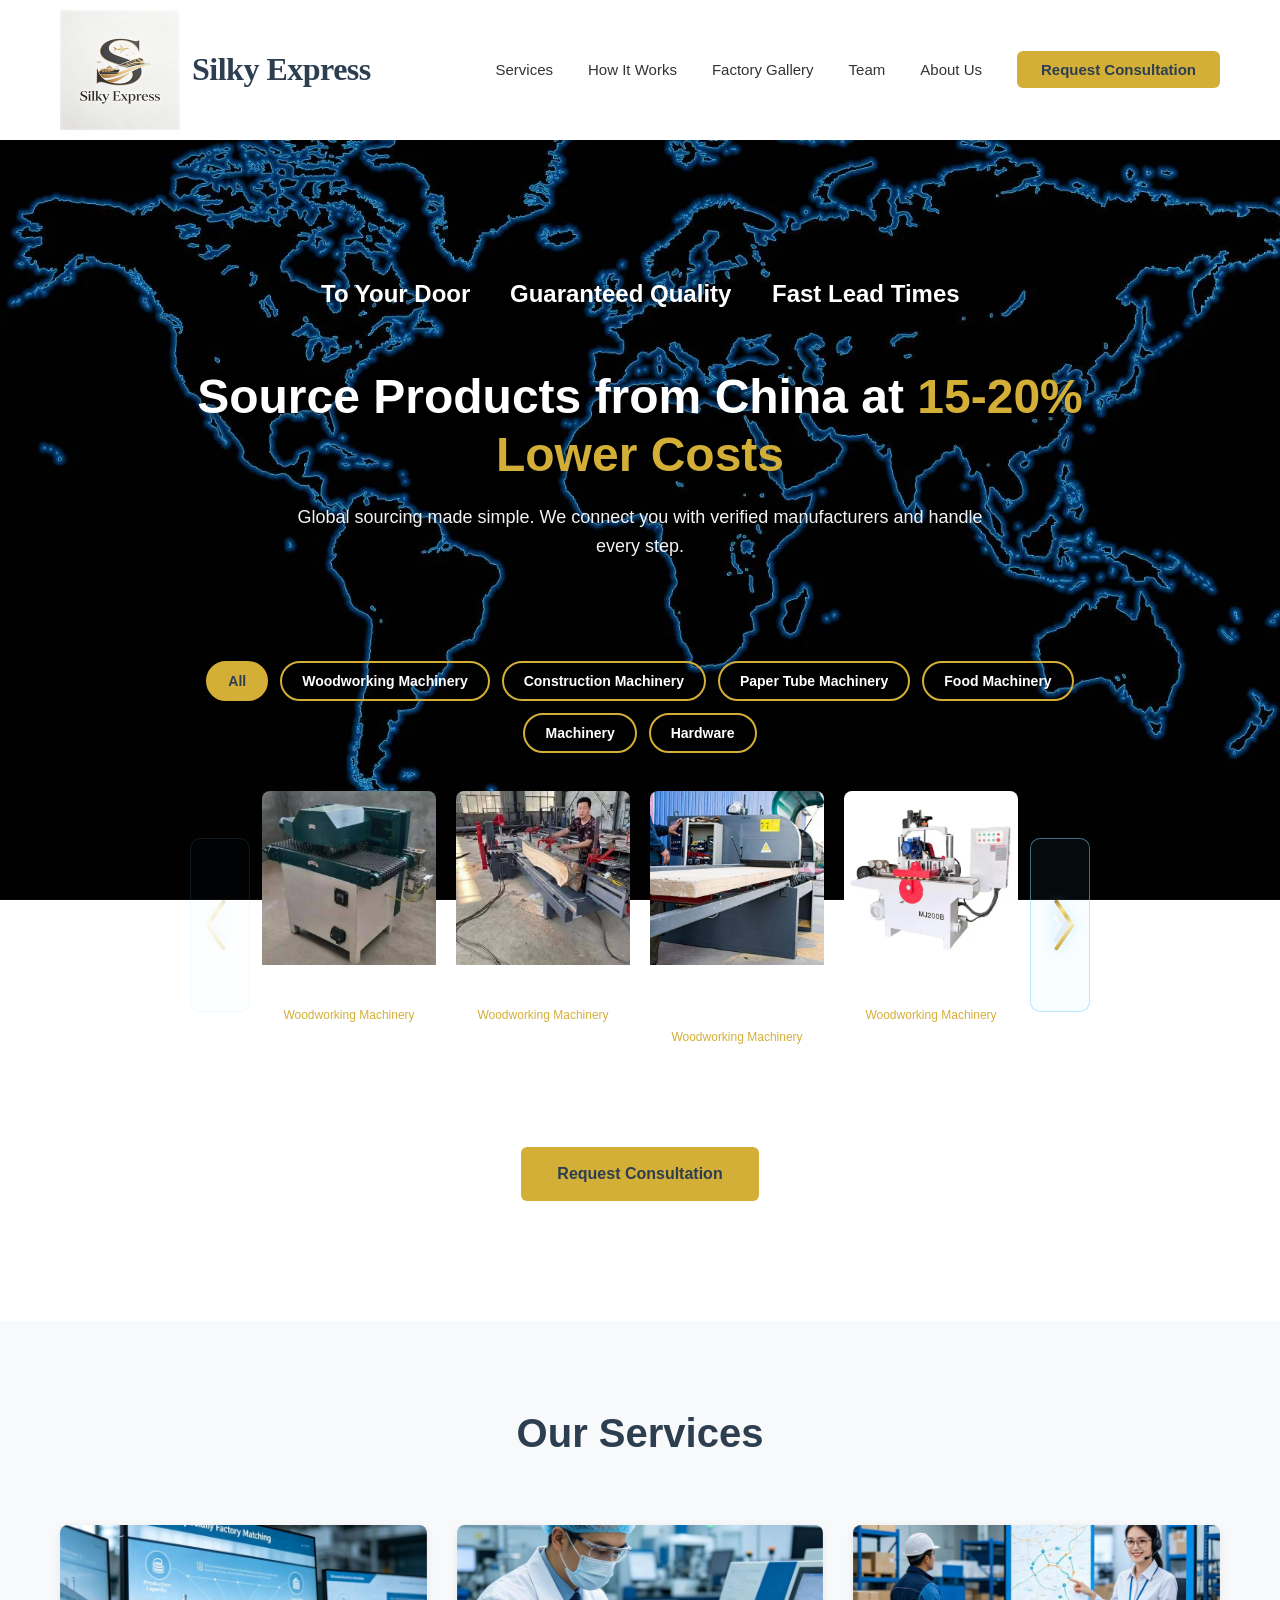
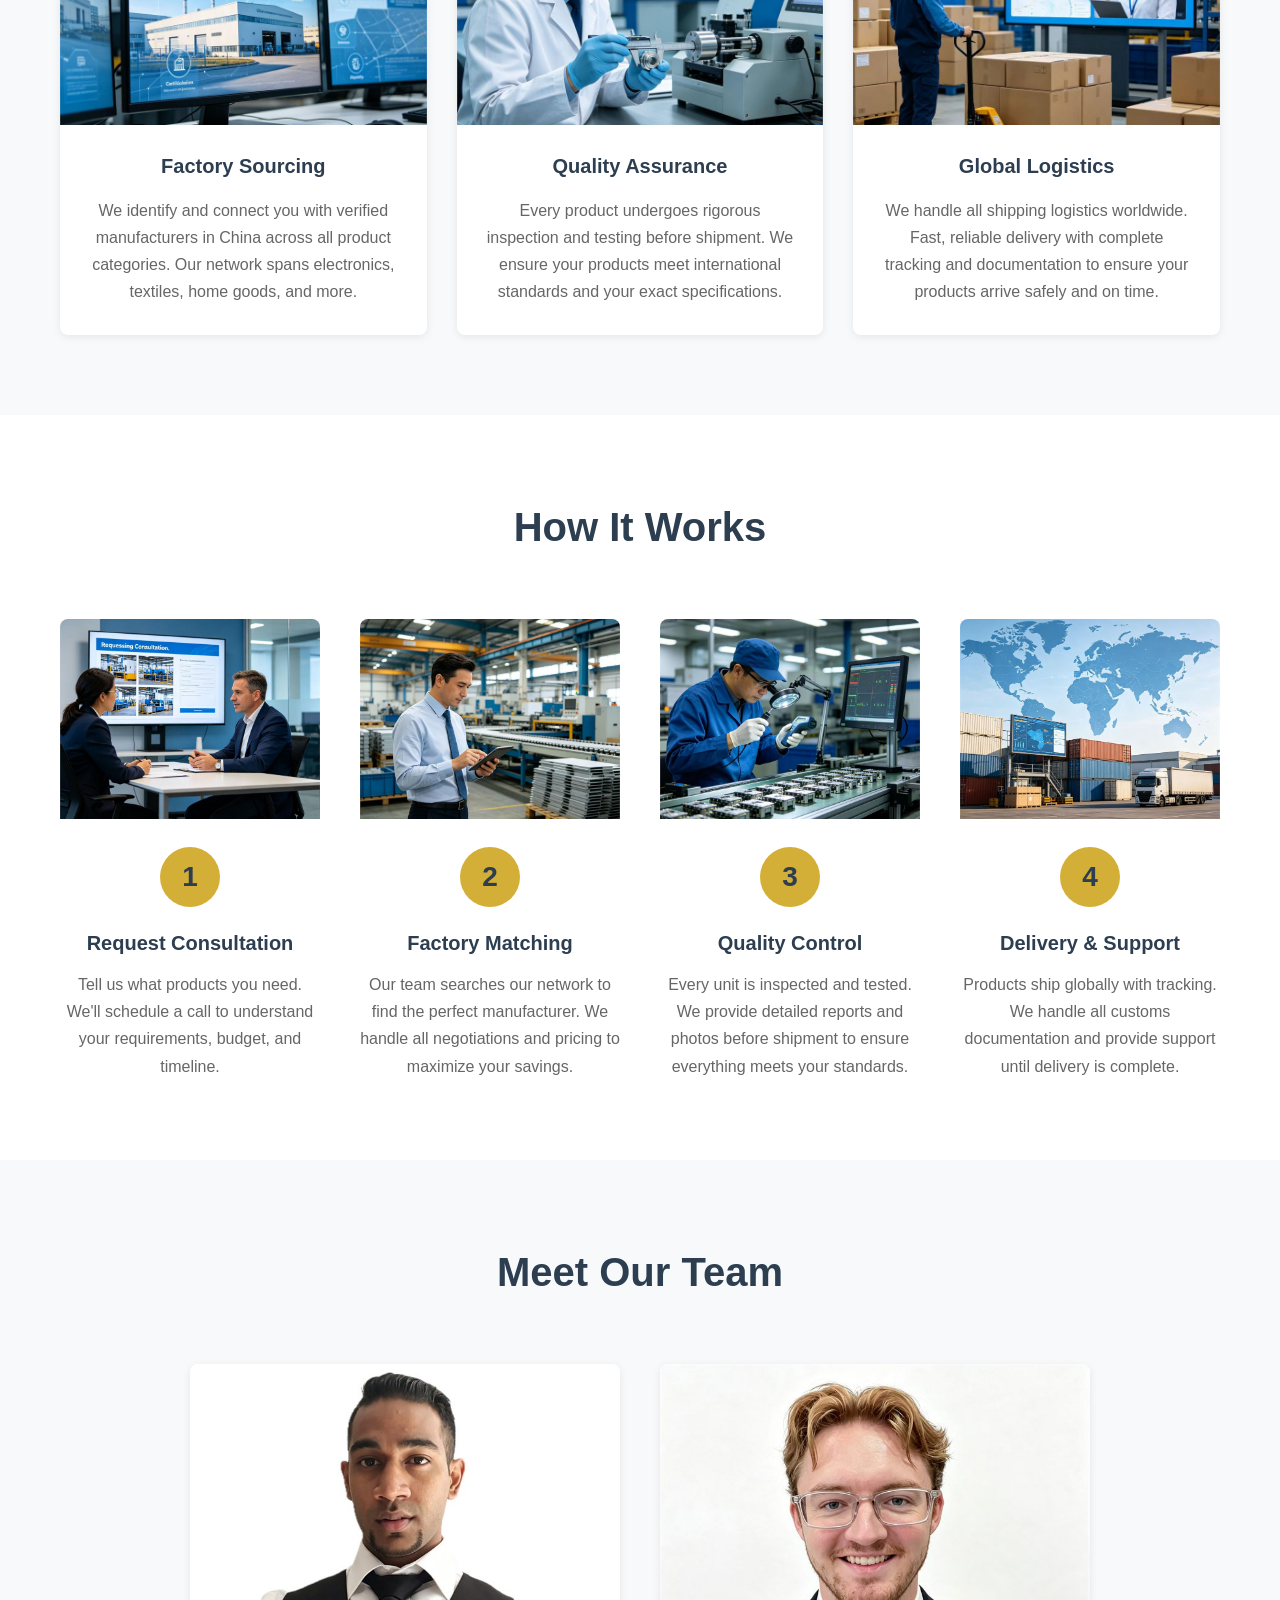
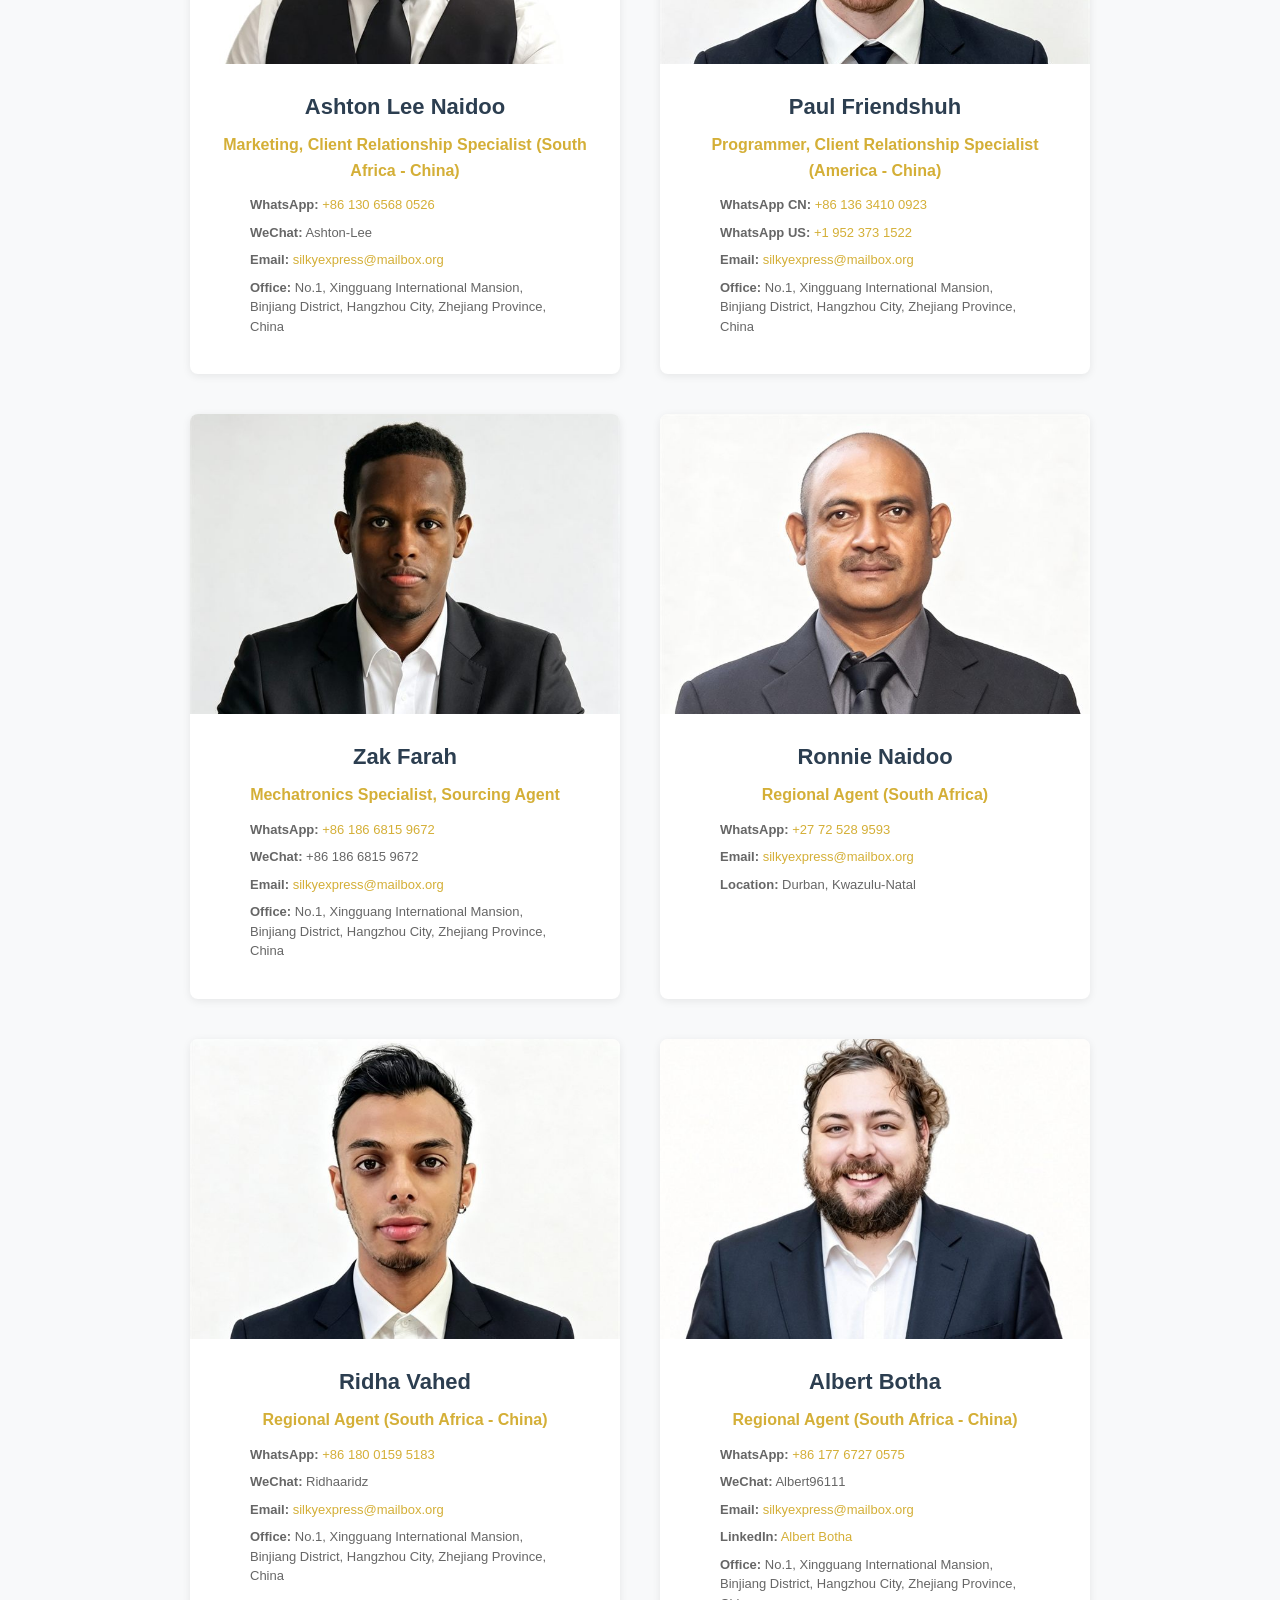
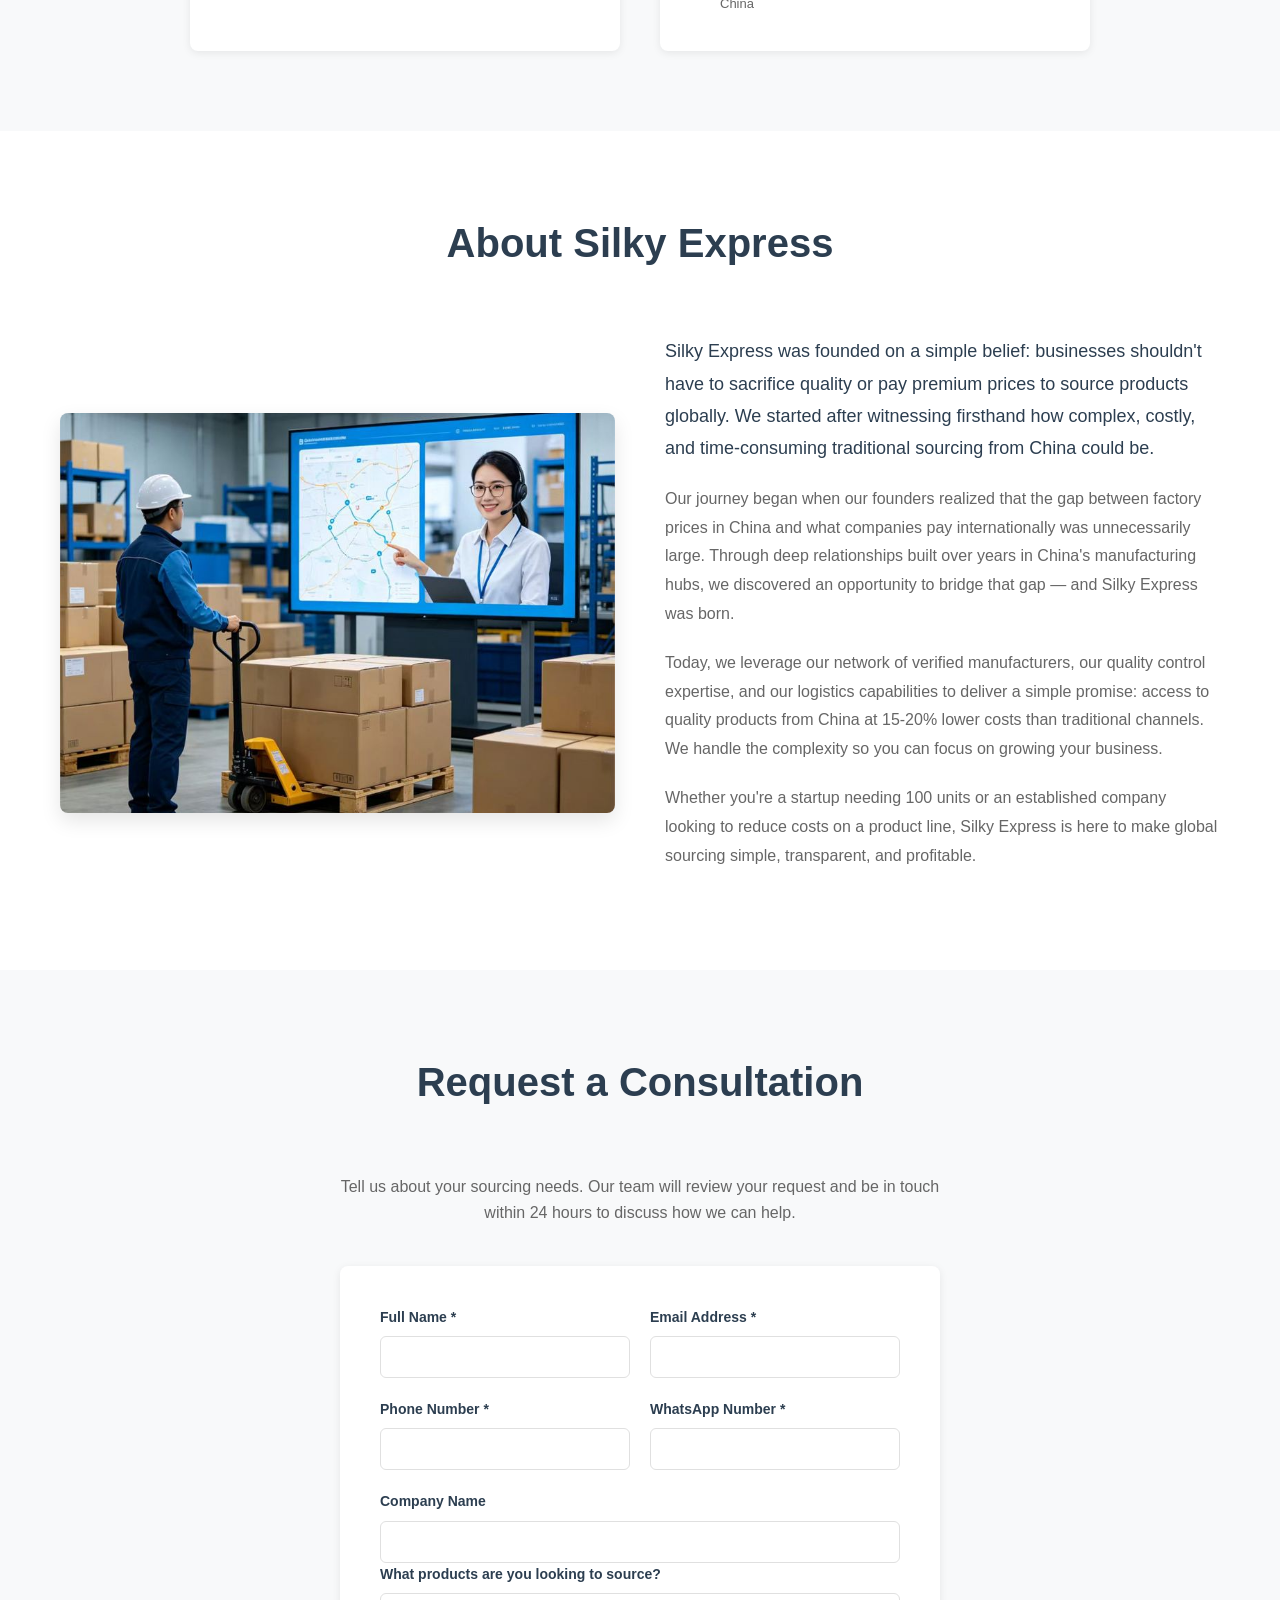
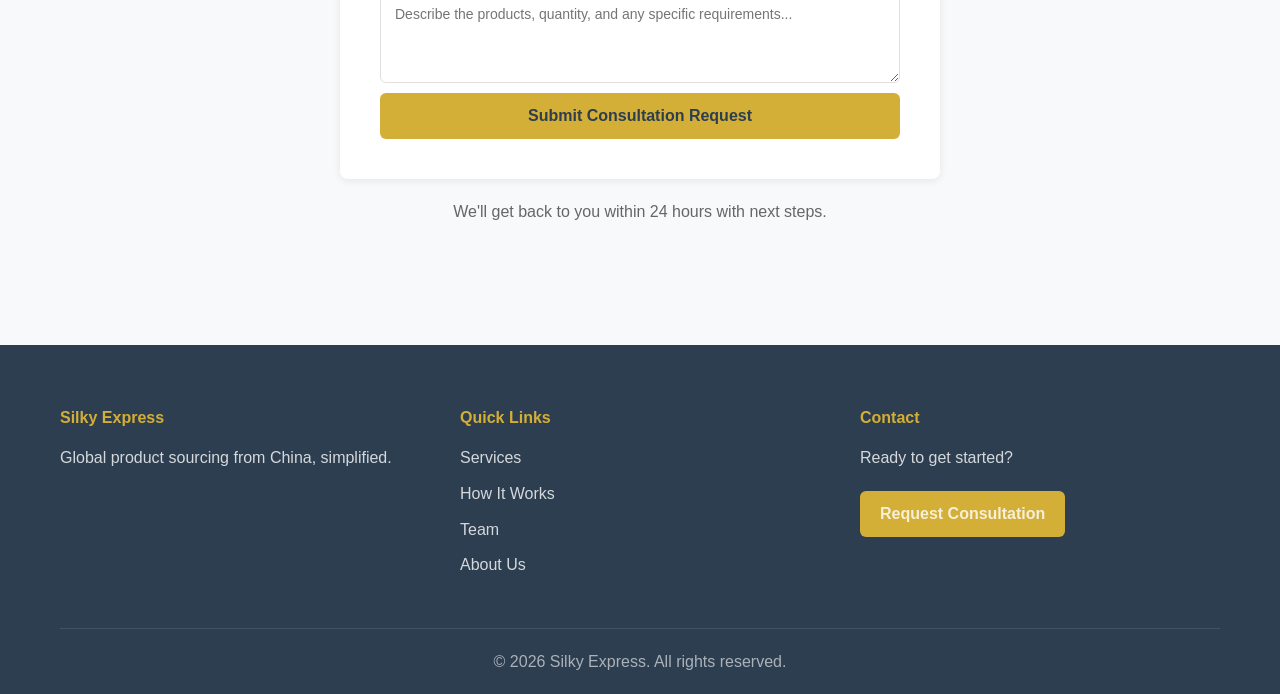
<file: index.html>
<!DOCTYPE html>
<html lang="en">
<head>
    <meta charset="UTF-8">
    <meta name="viewport" content="width=device-width, initial-scale=1.0">
    <title>Silky Express - Global Product Sourcing from China</title>
    <link rel="icon" type="image/png" href="logo.png">
    <link rel="stylesheet" href="styles.css?v=2026-10-06-navfit2">
</head>
<body>
    <!-- Navigation -->
    <nav class="navbar">
        <div class="container">
            <a href="#" class="logo">
                <img src="logo.png" alt="Silky Express" class="logo-img">
                <span class="company-name">Silky Express</span>
            </a>
            <a href="#consultation" class="cta-btn nav-cta-mobile">Request Consultation</a>
            <button class="nav-toggle" type="button" aria-label="Open menu" aria-expanded="false" aria-controls="navLinks">
                <span></span><span></span><span></span>
            </button>
            <ul class="nav-links" id="navLinks">
                <li><a href="#services">Services</a></li>
                <li><a href="#how-it-works">How It Works</a></li>
                <li><a href="#gallery" onclick="toggleGallery(event)" class="gallery-tab">Factory Gallery</a></li>
                <li><a href="#team">Team</a></li>
                <li><a href="#about">About Us</a></li>
                <li><a href="#consultation" class="cta-btn">Request Consultation</a></li>
            </ul>
        </div>
    </nav>

    <!-- Hero Section -->
    <section class="hero" style="background-image: url('hero-bg.jpg'); background-size: cover; background-position: center;">
        <div class="hero-content">
            <div class="hero-badges">
                <div class="animated-element element-1">
                    <span class="element-text">To Your Door</span>
                </div>
                <div class="animated-element element-2">
                    <span class="element-text">Guaranteed Quality</span>
                </div>
                <div class="animated-element element-3">
                    <span class="element-text">Fast Lead Times</span>
                </div>
            </div>
            <div class="main-heading">
                <h1>Source Products from China at <span class="highlight">15-20% Lower Costs</span></h1>
                <p>Global sourcing made simple. We connect you with verified manufacturers and handle every step.</p>
            </div>
            <div class="catalog-section" id="catalog">
                <div class="catalog-filters"></div>
                <div class="catalog-carousel">
                    <button class="catalog-arrow catalog-arrow-prev" type="button" aria-label="Previous products">
                        <svg viewBox="0 0 48 48" preserveAspectRatio="none" aria-hidden="true">
                            <defs>
                                <!-- inner + middle = white, outer = shiny (metallic) gold -->
                                <linearGradient id="catalogArrowGradPrevInner" gradientUnits="userSpaceOnUse" x1="18" y1="6" x2="38" y2="42">
                                    <stop offset="0%" stop-color="#FFFFFF"/>
                                    <stop offset="100%" stop-color="#E6EDF5"/>
                                </linearGradient>
                                <linearGradient id="catalogArrowGradPrevMid" gradientUnits="userSpaceOnUse" x1="18" y1="6" x2="38" y2="42">
                                    <stop offset="0%" stop-color="#F7F9FC"/>
                                    <stop offset="100%" stop-color="#D3DDE8"/>
                                </linearGradient>
                                <linearGradient id="catalogArrowGradPrevOuter" gradientUnits="userSpaceOnUse" x1="18" y1="6" x2="38" y2="42">
                                    <stop offset="0%" stop-color="#9A7416"/>
                                    <stop offset="22%" stop-color="#F6E27A"/>
                                    <stop offset="40%" stop-color="#D4AF37"/>
                                    <stop offset="58%" stop-color="#FFF4BF"/>
                                    <stop offset="78%" stop-color="#C9A227"/>
                                    <stop offset="100%" stop-color="#7A5C0E"/>
                                </linearGradient>
                            </defs>
                            <g class="chevron chevron-outer">
                                <path d="M20 6 L38 24 L20 42" stroke="url(#catalogArrowGradPrevOuter)"/>
                            </g>
                            <g class="chevron chevron-middle">
                                <path d="M19 12 L31 24 L19 36" stroke="url(#catalogArrowGradPrevMid)"/>
                            </g>
                            <g class="chevron chevron-inner">
                                <path d="M18 18 L24 24 L18 30" stroke="url(#catalogArrowGradPrevInner)"/>
                            </g>
                        </svg>
                    </button>
                    <div class="catalog-grid"></div>
                    <button class="catalog-arrow catalog-arrow-next" type="button" aria-label="More products">
                        <svg viewBox="0 0 48 48" preserveAspectRatio="none" aria-hidden="true">
                            <defs>
                                <!-- inner + middle = white, outer = shiny (metallic) gold -->
                                <linearGradient id="catalogArrowGradNextInner" gradientUnits="userSpaceOnUse" x1="18" y1="6" x2="38" y2="42">
                                    <stop offset="0%" stop-color="#FFFFFF"/>
                                    <stop offset="100%" stop-color="#E6EDF5"/>
                                </linearGradient>
                                <linearGradient id="catalogArrowGradNextMid" gradientUnits="userSpaceOnUse" x1="18" y1="6" x2="38" y2="42">
                                    <stop offset="0%" stop-color="#F7F9FC"/>
                                    <stop offset="100%" stop-color="#D3DDE8"/>
                                </linearGradient>
                                <linearGradient id="catalogArrowGradNextOuter" gradientUnits="userSpaceOnUse" x1="18" y1="6" x2="38" y2="42">
                                    <stop offset="0%" stop-color="#9A7416"/>
                                    <stop offset="22%" stop-color="#F6E27A"/>
                                    <stop offset="40%" stop-color="#D4AF37"/>
                                    <stop offset="58%" stop-color="#FFF4BF"/>
                                    <stop offset="78%" stop-color="#C9A227"/>
                                    <stop offset="100%" stop-color="#7A5C0E"/>
                                </linearGradient>
                            </defs>
                            <g class="chevron chevron-outer">
                                <path d="M20 6 L38 24 L20 42" stroke="url(#catalogArrowGradNextOuter)"/>
                            </g>
                            <g class="chevron chevron-middle">
                                <path d="M19 12 L31 24 L19 36" stroke="url(#catalogArrowGradNextMid)"/>
                            </g>
                            <g class="chevron chevron-inner">
                                <path d="M18 18 L24 24 L18 30" stroke="url(#catalogArrowGradNextInner)"/>
                            </g>
                        </svg>
                    </button>
                </div>
            </div>
            <a href="#consultation" class="btn btn-primary catalog-cta">Request Consultation</a>
        </div>
    </section>

    <!-- Services Section -->
    <section class="services" id="services">
        <div class="container">
            <h2>Our Services</h2>
            <div class="services-grid">
                <div class="service-card">
                    <img src="factory_floor.jpeg" alt="Factory Sourcing" class="service-image">
                    <h3>Factory Sourcing</h3>
                    <p>We identify and connect you with verified manufacturers in China across all product categories. Our network spans electronics, textiles, home goods, and more.</p>
                </div>
                <div class="service-card">
                    <img src="lab_quality.jpeg" alt="Quality Assurance" class="service-image">
                    <h3>Quality Assurance</h3>
                    <p>Every product undergoes rigorous inspection and testing before shipment. We ensure your products meet international standards and your exact specifications.</p>
                </div>
                <div class="service-card">
                    <img src="warehouse.jpg" alt="Global Logistics" class="service-image">
                    <h3>Global Logistics</h3>
                    <p>We handle all shipping logistics worldwide. Fast, reliable delivery with complete tracking and documentation to ensure your products arrive safely and on time.</p>
                </div>
            </div>
        </div>
    </section>

    <!-- How It Works Section -->
    <section class="how-it-works" id="how-it-works">
        <div class="container">
            <h2>How It Works</h2>
            <div class="steps-grid">
                <div class="step">
                    <img src="consultation.jpeg" alt="Step 1" class="step-image">
                    <div class="step-number">1</div>
                    <h3>Request Consultation</h3>
                    <p>Tell us what products you need. We'll schedule a call to understand your requirements, budget, and timeline.</p>
                </div>
                <div class="step">
                    <img src="factory_tablet.jpeg" alt="Step 2" class="step-image">
                    <div class="step-number">2</div>
                    <h3>Factory Matching</h3>
                    <p>Our team searches our network to find the perfect manufacturer. We handle all negotiations and pricing to maximize your savings.</p>
                </div>
                <div class="step">
                    <img src="quality_control.jpg" alt="Step 3" class="step-image">
                    <div class="step-number">3</div>
                    <h3>Quality Control</h3>
                    <p>Every unit is inspected and tested. We provide detailed reports and photos before shipment to ensure everything meets your standards.</p>
                </div>
                <div class="step">
                    <img src="global_shipping.jpeg" alt="Step 4" class="step-image">
                    <div class="step-number">4</div>
                    <h3>Delivery & Support</h3>
                    <p>Products ship globally with tracking. We handle all customs documentation and provide support until delivery is complete.</p>
                </div>
            </div>
        </div>
    </section>

    <!-- Gallery Section -->
    <section class="gallery" id="gallery" aria-hidden="true">
        <div class="container">
            <button class="gallery-close" onclick="closeGallery()" aria-label="Close gallery">&times;</button>
            <h2>Our Work</h2>
            <div class="gallery-grid">
                <div class="gallery-item"><img src="gallery/1.jpg" alt="Gallery" loading="lazy"></div>
                <div class="gallery-item"><img src="gallery/2.jpg" alt="Gallery" loading="lazy"></div>
                <div class="gallery-item"><img src="gallery/3.jpg" alt="Gallery" loading="lazy"></div>
                <div class="gallery-item"><img src="gallery/4.jpg" alt="Gallery" loading="lazy"></div>
                <div class="gallery-item"><img src="gallery/5.jpg" alt="Gallery" loading="lazy"></div>
                <div class="gallery-item"><img src="gallery/6.jpg" alt="Gallery" loading="lazy"></div>
                <div class="gallery-item"><img src="gallery/7.jpg" alt="Gallery" loading="lazy"></div>
                <div class="gallery-item"><img src="gallery/8.jpg" alt="Gallery" loading="lazy"></div>
                <div class="gallery-item"><img src="gallery/9.jpg" alt="Gallery" loading="lazy"></div>
                <div class="gallery-item"><img src="gallery/10.jpg" alt="Gallery" loading="lazy"></div>
                <div class="gallery-item"><img src="gallery/11.jpg" alt="Gallery" loading="lazy"></div>
                <div class="gallery-item"><img src="gallery/12.jpg" alt="Gallery" loading="lazy"></div>
                <div class="gallery-item"><img src="gallery/13.jpg" alt="Gallery" loading="lazy"></div>
                <div class="gallery-item"><img src="gallery/14.jpg" alt="Gallery" loading="lazy"></div>
                <div class="gallery-item"><img src="gallery/15.jpg" alt="Gallery" loading="lazy"></div>
                <div class="gallery-item"><img src="gallery/16.jpg" alt="Gallery" loading="lazy"></div>
                <div class="gallery-item"><img src="gallery/17.jpg" alt="Gallery" loading="lazy"></div>
                <div class="gallery-item"><img src="gallery/18.jpg" alt="Gallery" loading="lazy"></div>
                <div class="gallery-item"><img src="gallery/19.jpg" alt="Gallery" loading="lazy"></div>
                <div class="gallery-item"><img src="gallery/20.jpg" alt="Gallery" loading="lazy"></div>
                <div class="gallery-item"><img src="gallery/21.jpg" alt="Gallery" loading="lazy"></div>
                <div class="gallery-item"><img src="gallery/22.jpg" alt="Gallery" loading="lazy"></div>
                <div class="gallery-item"><img src="gallery/23.jpg" alt="Gallery" loading="lazy"></div>
                <div class="gallery-item"><img src="gallery/24.jpg" alt="Gallery" loading="lazy"></div>
                <div class="gallery-item"><img src="gallery/25.jpg" alt="Gallery" loading="lazy"></div>
                <div class="gallery-item"><img src="gallery/26.jpg" alt="Gallery" loading="lazy"></div>
                <div class="gallery-item"><img src="gallery/27.jpg" alt="Gallery" loading="lazy"></div>
                <div class="gallery-item"><img src="gallery/28.jpg" alt="Gallery" loading="lazy"></div>
                <div class="gallery-item"><img src="gallery/29.jpg" alt="Gallery" loading="lazy"></div>
                <div class="gallery-item"><img src="gallery/30.jpg" alt="Gallery" loading="lazy"></div>
                <div class="gallery-item"><img src="gallery/31.jpg" alt="Gallery" loading="lazy"></div>
                <div class="gallery-item"><img src="gallery/32.jpg" alt="Gallery" loading="lazy"></div>
                <div class="gallery-item"><img src="gallery/33.jpg" alt="Gallery" loading="lazy"></div>
                <div class="gallery-item"><img src="gallery/34.jpg" alt="Gallery" loading="lazy"></div>
                <div class="gallery-item"><img src="gallery/35.jpg" alt="Gallery" loading="lazy"></div>
                <div class="gallery-item"><img src="gallery/36.jpg" alt="Gallery" loading="lazy"></div>
                <div class="gallery-item"><img src="gallery/37.jpg" alt="Gallery" loading="lazy"></div>
                <div class="gallery-item"><img src="gallery/38.jpg" alt="Gallery" loading="lazy"></div>
            </div>
        </div>
    </section>

    <!-- Team Section -->
    <section class="team" id="team">
        <div class="container">
            <h2>Meet Our Team</h2>
            <div class="team-grid">
                <div class="team-member">
                    <img src="ashton_new.jpg" alt="Ashton Lee Naidoo" class="team-photo">
                    <h3>Ashton Lee Naidoo</h3>
                    <p class="member-role">Marketing, Client Relationship Specialist (South Africa - China)</p>
                    <div class="contact-info">
                        <p><strong>WhatsApp:</strong> <a href="https://wa.me/8613065680526">+86 130 6568 0526</a></p>
                        <p><strong>WeChat:</strong> Ashton-Lee</p>
                        <p><strong>Email:</strong> <a href="mailto:silkyexpress@mailbox.org">silkyexpress@mailbox.org</a></p>
                        <p><strong>Office:</strong> No.1, Xingguang International Mansion, Binjiang District, Hangzhou City, Zhejiang Province, China</p>
                    </div>
                </div>
                <div class="team-member">
                    <img src="paul_new.jpg" alt="Paul Friendshuh" class="team-photo">
                    <h3>Paul Friendshuh</h3>
                    <p class="member-role">Programmer, Client Relationship Specialist (America - China)</p>
                    <div class="contact-info">
                        <p><strong>WhatsApp CN:</strong> <a href="https://wa.me/8613634100923">+86 136 3410 0923</a></p>
                        <p><strong>WhatsApp US:</strong> <a href="https://wa.me/19523731522">+1 952 373 1522</a></p>
                        <p><strong>Email:</strong> <a href="mailto:silkyexpress@mailbox.org">silkyexpress@mailbox.org</a></p>
                        <p><strong>Office:</strong> No.1, Xingguang International Mansion, Binjiang District, Hangzhou City, Zhejiang Province, China</p>
                    </div>
                </div>
                <div class="team-member">
                    <img src="zak_new.jpg" alt="Zak Farah" class="team-photo">
                    <h3>Zak Farah</h3>
                    <p class="member-role">Mechatronics Specialist, Sourcing Agent</p>
                    <div class="contact-info">
                        <p><strong>WhatsApp:</strong> <a href="https://wa.me/8618668159672">+86 186 6815 9672</a></p>
                        <p><strong>WeChat:</strong> +86 186 6815 9672</p>
                        <p><strong>Email:</strong> <a href="mailto:silkyexpress@mailbox.org">silkyexpress@mailbox.org</a></p>
                        <p><strong>Office:</strong> No.1, Xingguang International Mansion, Binjiang District, Hangzhou City, Zhejiang Province, China</p>
                    </div>
                </div>
                <div class="team-member">
                    <img src="ronnie_new.jpg" alt="Ronnie Naidoo" class="team-photo">
                    <h3>Ronnie Naidoo</h3>
                    <p class="member-role">Regional Agent (South Africa)</p>
                    <div class="contact-info">
                        <p><strong>WhatsApp:</strong> <a href="https://wa.me/27725289593">+27 72 528 9593</a></p>
                        <p><strong>Email:</strong> <a href="mailto:silkyexpress@mailbox.org">silkyexpress@mailbox.org</a></p>
                        <p><strong>Location:</strong> Durban, Kwazulu-Natal</p>
                    </div>
                </div>
                <div class="team-member">
                    <img src="ridha_new.jpg" alt="Ridha Vahed" class="team-photo">
                    <h3>Ridha Vahed</h3>
                    <p class="member-role">Regional Agent (South Africa - China)</p>
                    <div class="contact-info">
                        <p><strong>WhatsApp:</strong> <a href="https://wa.me/8618001595183">+86 180 0159 5183</a></p>
                        <p><strong>WeChat:</strong> Ridhaaridz</p>
                        <p><strong>Email:</strong> <a href="mailto:silkyexpress@mailbox.org">silkyexpress@mailbox.org</a></p>
                        <p><strong>Office:</strong> No.1, Xingguang International Mansion, Binjiang District, Hangzhou City, Zhejiang Province, China</p>
                    </div>
                </div>
                <div class="team-member">
                    <img src="albert_new.jpg" alt="Albert Botha" class="team-photo">
                    <h3>Albert Botha</h3>
                    <p class="member-role">Regional Agent (South Africa - China)</p>
                    <div class="contact-info">
                        <p><strong>WhatsApp:</strong> <a href="https://wa.me/8617767270575">+86 177 6727 0575</a></p>
                        <p><strong>WeChat:</strong> Albert96111</p>
                        <p><strong>Email:</strong> <a href="mailto:silkyexpress@mailbox.org">silkyexpress@mailbox.org</a></p>
                        <p><strong>LinkedIn:</strong> <a href="https://linkedin.com/in/albert-botha" target="_blank">Albert Botha</a></p>
                        <p><strong>Office:</strong> No.1, Xingguang International Mansion, Binjiang District, Hangzhou City, Zhejiang Province, China</p>
                    </div>
                </div>
            </div>
        </div>
    </section>

    <!-- About Us Section -->
    <section class="about" id="about">
        <div class="container">
            <h2>About Silky Express</h2>
            <div class="about-wrapper">
                <img src="warehouse.jpg" alt="Factory Operations" class="about-image">
                <div class="about-content">
                    <p>Silky Express was founded on a simple belief: businesses shouldn't have to sacrifice quality or pay premium prices to source products globally. We started after witnessing firsthand how complex, costly, and time-consuming traditional sourcing from China could be.</p>

                    <p>Our journey began when our founders realized that the gap between factory prices in China and what companies pay internationally was unnecessarily large. Through deep relationships built over years in China's manufacturing hubs, we discovered an opportunity to bridge that gap — and Silky Express was born.</p>

                    <p>Today, we leverage our network of verified manufacturers, our quality control expertise, and our logistics capabilities to deliver a simple promise: access to quality products from China at 15-20% lower costs than traditional channels. We handle the complexity so you can focus on growing your business.</p>

                    <p>Whether you're a startup needing 100 units or an established company looking to reduce costs on a product line, Silky Express is here to make global sourcing simple, transparent, and profitable.</p>
                </div>
            </div>
        </div>
    </section>

    <!-- Consultation Section -->
    <section class="consultation" id="consultation">
        <div class="container">
            <div class="consultation-content">
                <h2>Request a Consultation</h2>
                <p>Tell us about your sourcing needs. Our team will review your request and be in touch within 24 hours to discuss how we can help.</p>

                <form class="consultation-form" id="consultationForm" action="https://usebasin.com/f/9b6ff0643caf" method="POST">
                    <div class="form-row">
                        <div class="form-group">
                            <label for="name">Full Name *</label>
                            <input type="text" id="name" name="name" required>
                        </div>
                        <div class="form-group">
                            <label for="email">Email Address *</label>
                            <input type="email" id="email" name="email" required>
                        </div>
                    </div>

                    <div class="form-row">
                        <div class="form-group">
                            <label for="phone">Phone Number *</label>
                            <input type="tel" id="phone" name="phone" required>
                        </div>
                        <div class="form-group">
                            <label for="whatsapp">WhatsApp Number *</label>
                            <input type="tel" id="whatsapp" name="whatsapp" required>
                        </div>
                    </div>

                    <div class="form-group full-width">
                        <label for="company">Company Name</label>
                        <input type="text" id="company" name="company">
                    </div>

                    <div class="form-group full-width">
                        <label for="product">What products are you looking to source?</label>
                        <textarea id="product" name="product" rows="4" placeholder="Describe the products, quantity, and any specific requirements..."></textarea>
                    </div>

                    <button type="submit" class="btn btn-primary">Submit Consultation Request</button>
                </form>
                <p class="form-note">We'll get back to you within 24 hours with next steps.</p>
            </div>
        </div>
    </section>

    <!-- Footer -->
    <footer class="footer">
        <div class="container">
            <div class="footer-content">
                <div class="footer-section">
                    <h4>Silky Express</h4>
                    <p>Global product sourcing from China, simplified.</p>
                </div>
                <div class="footer-section">
                    <h4>Quick Links</h4>
                    <ul>
                        <li><a href="#services">Services</a></li>
                        <li><a href="#how-it-works">How It Works</a></li>
                        <li><a href="#team">Team</a></li>
                        <li><a href="#about">About Us</a></li>
                    </ul>
                </div>
                <div class="footer-section">
                    <h4>Contact</h4>
                    <p>Ready to get started?</p>
                    <a href="#consultation" class="footer-cta">Request Consultation</a>
                </div>
            </div>
            <div class="footer-bottom">
                <p>&copy; 2026 Silky Express. All rights reserved.</p>
            </div>
        </div>
    </footer>

    <script src="main.js?v=2026-10-06-navfit2"></script>
</body>
</html>
</file>
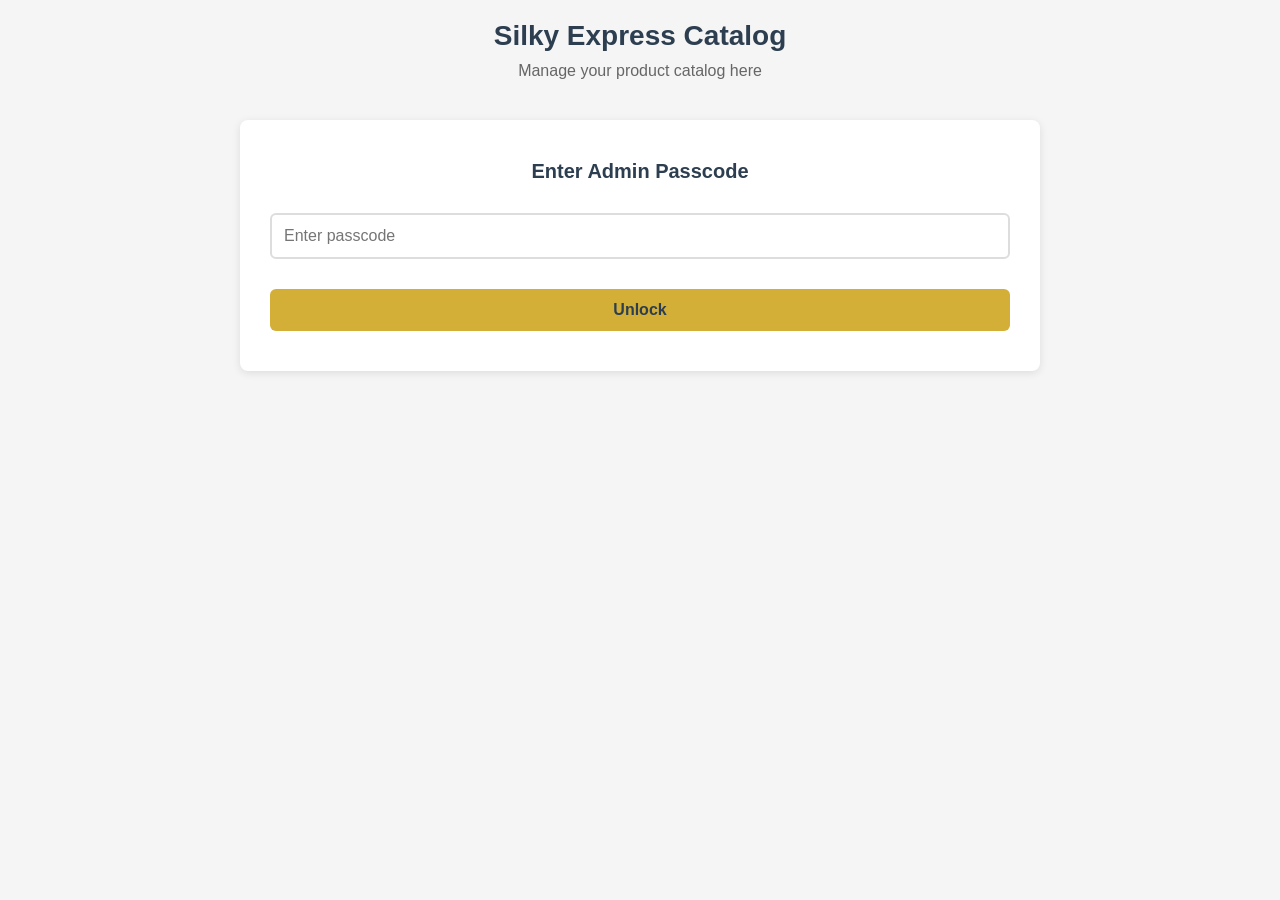
<file: admin.html>
<!DOCTYPE html>
<html lang="en">
<head>
    <meta charset="UTF-8">
    <meta name="viewport" content="width=device-width, initial-scale=1.0">
    <title>Silky Express - Catalog Admin</title>
    <link rel="icon" type="image/png" href="logo.png">
    <style>
        * {
            margin: 0;
            padding: 0;
            box-sizing: border-box;
        }

        body {
            font-family: -apple-system, BlinkMacSystemFont, 'Segoe UI', Roboto, Oxygen, Ubuntu, Cantarell, sans-serif;
            background-color: #f5f5f5;
            padding: 20px;
        }

        .container {
            max-width: 800px;
            margin: 0 auto;
        }

        .admin-header {
            text-align: center;
            margin-bottom: 40px;
        }

        .admin-header h1 {
            font-size: 28px;
            color: #2c3e50;
            margin-bottom: 10px;
        }

        .admin-header p {
            color: #666;
        }

        .passcode-screen {
            background: white;
            padding: 40px 30px;
            border-radius: 8px;
            box-shadow: 0 2px 8px rgba(0,0,0,0.1);
            text-align: center;
        }

        .passcode-screen h2 {
            font-size: 20px;
            color: #2c3e50;
            margin-bottom: 30px;
        }

        .passcode-input-group {
            margin-bottom: 20px;
        }

        .passcode-input-group input {
            width: 100%;
            padding: 12px;
            font-size: 16px;
            border: 2px solid #ddd;
            border-radius: 6px;
            transition: border-color 0.3s;
        }

        .passcode-input-group input:focus {
            outline: none;
            border-color: #d4af37;
        }

        .passcode-error {
            color: #e74c3c;
            font-size: 14px;
            margin-bottom: 15px;
            display: none;
        }

        .btn {
            display: inline-block;
            padding: 12px 30px;
            background-color: #d4af37;
            color: #2c3e50;
            border: none;
            border-radius: 6px;
            font-size: 16px;
            font-weight: 600;
            cursor: pointer;
            transition: background-color 0.3s;
            width: 100%;
            margin-top: 10px;
        }

        .btn:hover {
            background-color: #c9a227;
        }

        .btn:active {
            transform: scale(0.98);
        }

        .admin-content {
            display: none;
        }

        .admin-content.unlocked {
            display: block;
        }

        .items-section {
            background: white;
            padding: 30px;
            border-radius: 8px;
            box-shadow: 0 2px 8px rgba(0,0,0,0.1);
            margin-bottom: 30px;
        }

        .section-title {
            font-size: 20px;
            color: #2c3e50;
            margin-bottom: 20px;
            font-weight: 600;
        }

        .items-list {
            margin-bottom: 30px;
            max-height: 520px;
            overflow-y: auto;
            padding-right: 6px;
            border: 1px solid #eee;
            border-radius: 6px;
        }

        .items-total {
            color: #666;
            font-size: 14px;
            margin: -12px 0 12px;
        }

        .category-group {
            padding: 0 12px 4px;
        }

        .category-heading {
            position: sticky;
            top: 0;
            z-index: 1;
            display: flex;
            justify-content: space-between;
            align-items: center;
            margin: 0 -12px 12px;
            padding: 10px 12px;
            background-color: #2c3e50;
            color: white;
            font-size: 14px;
            font-weight: 600;
            text-transform: capitalize;
        }

        .category-title {
            display: flex;
            align-items: center;
            gap: 8px;
        }

        .category-position {
            display: inline-flex;
            align-items: center;
            justify-content: center;
            min-width: 22px;
            height: 22px;
            border-radius: 50%;
            background-color: #d4af37;
            color: #2c3e50;
            font-size: 12px;
            font-weight: 700;
        }

        .category-move {
            display: flex;
            gap: 4px;
        }

        .category-move-btn {
            width: 28px;
            height: 24px;
            border: 1px solid rgba(255, 255, 255, 0.4);
            border-radius: 4px;
            background-color: transparent;
            color: white;
            font-size: 11px;
            cursor: pointer;
            transition: background-color 0.2s;
        }

        .category-move-btn:hover:not(:disabled) {
            background-color: rgba(255, 255, 255, 0.15);
        }

        .category-move-btn:disabled {
            opacity: 0.3;
            cursor: default;
        }

        .order-bar {
            display: flex;
            justify-content: space-between;
            align-items: center;
            gap: 12px;
            flex-wrap: wrap;
            margin-bottom: 12px;
            padding: 10px 14px;
            background-color: #fff8e1;
            border: 1px solid #d4af37;
            border-radius: 6px;
            color: #2c3e50;
            font-size: 13px;
        }

        .order-bar-actions {
            display: flex;
            gap: 8px;
        }

        .btn-order-save {
            background-color: #27ae60;
            color: white;
        }

        .btn-order-save:hover {
            background-color: #1e8449;
        }

        .btn-order-cancel {
            background-color: #95a5a6;
            color: white;
        }

        .category-count {
            background-color: rgba(255, 255, 255, 0.2);
            border-radius: 10px;
            padding: 2px 8px;
            font-size: 12px;
        }

        .item-card {
            display: flex;
            gap: 15px;
            align-items: center;
            padding: 15px;
            background-color: #f9f9f9;
            border-radius: 6px;
            margin-bottom: 12px;
            border: 1px solid #eee;
        }

        .item-card img {
            width: 60px;
            height: 60px;
            border-radius: 4px;
            object-fit: cover;
            flex-shrink: 0;
        }

        .item-info {
            flex: 1;
            min-width: 0;
        }

        .item-name {
            font-weight: 600;
            color: #2c3e50;
            font-size: 16px;
            margin-bottom: 4px;
        }

        .item-category {
            color: #666;
            font-size: 14px;
        }

        .item-actions {
            display: flex;
            gap: 8px;
        }

        .btn-small {
            padding: 6px 12px;
            font-size: 12px;
            border: none;
            border-radius: 4px;
            cursor: pointer;
            transition: all 0.3s;
        }

        .btn-edit {
            background-color: #3498db;
            color: white;
        }

        .btn-edit:hover {
            background-color: #2980b9;
        }

        .btn-delete {
            background-color: #e74c3c;
            color: white;
        }

        .btn-delete:hover {
            background-color: #c0392b;
        }

        .add-form {
            background-color: #f9f9f9;
            padding: 30px;
            border-radius: 8px;
            border: 2px dashed #d4af37;
        }

        .form-group {
            margin-bottom: 20px;
        }

        .form-group label {
            display: block;
            margin-bottom: 8px;
            color: #2c3e50;
            font-weight: 600;
            font-size: 14px;
        }

        .form-group input,
        .form-group select,
        .form-group textarea {
            width: 100%;
            padding: 10px;
            border: 1px solid #ddd;
            border-radius: 4px;
            font-size: 14px;
            font-family: inherit;
        }

        .form-group input:focus,
        .form-group select:focus,
        .form-group textarea:focus {
            outline: none;
            border-color: #d4af37;
            box-shadow: 0 0 0 3px rgba(212, 175, 55, 0.1);
        }

        .file-input-wrapper {
            position: relative;
            display: block;
        }

        .file-input-label {
            display: block;
            padding: 20px;
            background-color: white;
            border: 2px solid #d4af37;
            border-radius: 4px;
            text-align: center;
            cursor: pointer;
            transition: background-color 0.3s;
            color: #2c3e50;
            font-weight: 600;
        }

        .file-input-label:hover {
            background-color: #fffbf0;
        }

        .file-input-wrapper input[type="file"] {
            display: none;
        }

        .file-name {
            display: block;
            margin-top: 8px;
            color: #666;
            font-size: 12px;
        }

        .form-actions {
            display: flex;
            gap: 10px;
            margin-top: 20px;
        }

        .extra-product {
            background-color: white;
            border: 2px dashed #d4af37;
            border-radius: 8px;
            padding: 20px;
            margin-top: 20px;
        }

        .extra-product-header {
            display: flex;
            justify-content: space-between;
            align-items: center;
            margin-bottom: 16px;
        }

        .extra-product-title {
            font-weight: 700;
            color: #2c3e50;
            font-size: 15px;
            margin-bottom: 16px;
        }

        .extra-product-header .extra-product-title {
            margin-bottom: 0;
        }

        .extra-product-remove {
            width: 30px;
            height: 30px;
            border: none;
            border-radius: 50%;
            background-color: #e74c3c;
            color: white;
            font-size: 18px;
            line-height: 1;
            cursor: pointer;
            transition: background-color 0.3s;
        }

        .extra-product-remove:hover {
            background-color: #c0392b;
        }

        .category-chips {
            display: flex;
            flex-wrap: wrap;
            gap: 6px;
            margin-top: 8px;
        }

        .category-chips:empty {
            display: none;
        }

        .category-chip {
            padding: 5px 12px;
            border: 1px solid #d4af37;
            border-radius: 14px;
            background-color: white;
            color: #2c3e50;
            font-size: 12px;
            font-weight: 600;
            cursor: pointer;
            text-transform: capitalize;
            transition: background-color 0.2s, color 0.2s;
        }

        .category-chip:hover {
            background-color: #fffbf0;
        }

        .category-chip.active {
            background-color: #d4af37;
            color: white;
        }

        .btn-add-another {
            display: block;
            width: 100%;
            margin-top: 20px;
            padding: 14px;
            background-color: white;
            border: 2px dashed #d4af37;
            border-radius: 8px;
            color: #b8941f;
            font-size: 15px;
            font-weight: 700;
            cursor: pointer;
            transition: background-color 0.3s;
        }

        .btn-add-another:hover {
            background-color: #fffbf0;
        }

        .btn-submit {
            flex: 1;
        }

        .btn-cancel {
            background-color: #95a5a6;
            color: white;
            padding: 12px 30px;
            flex: 1;
        }

        .btn-cancel:hover {
            background-color: #7f8c8d;
        }

        .toast {
            position: fixed;
            bottom: 20px;
            right: 20px;
            padding: 16px 24px;
            border-radius: 6px;
            font-size: 14px;
            font-weight: 600;
            max-width: 300px;
            animation: slideUp 0.3s ease;
            z-index: 9999;
        }

        .toast.success {
            background-color: #27ae60;
            color: white;
        }

        .toast.error {
            background-color: #e74c3c;
            color: white;
        }

        @keyframes slideUp {
            from {
                transform: translateY(100%);
                opacity: 0;
            }
            to {
                transform: translateY(0);
                opacity: 1;
            }
        }

        .loading {
            opacity: 0.6;
            pointer-events: none;
        }

        .empty-state {
            text-align: center;
            padding: 40px 20px;
            color: #999;
        }

        @media (max-width: 600px) {
            .admin-header h1 {
                font-size: 24px;
            }

            .item-card {
                flex-wrap: wrap;
            }

            .item-actions {
                width: 100%;
                margin-top: 10px;
            }

            .btn-small {
                flex: 1;
            }

            .toast {
                left: 20px;
                right: 20px;
            }
        }
    </style>
</head>
<body>
    <div class="container">
        <div class="admin-header">
            <h1>Silky Express Catalog</h1>
            <p>Manage your product catalog here</p>
        </div>

        <!-- Passcode Screen -->
        <div id="passcodeScreen" class="passcode-screen">
            <h2>Enter Admin Passcode</h2>
            <div class="passcode-error" id="passcodeError"></div>
            <div class="passcode-input-group">
                <input
                    id="passcodeInput"
                    type="password"
                    placeholder="Enter passcode"
                    autocomplete="off"
                >
            </div>
            <button class="btn" onclick="checkPasscode()">Unlock</button>
        </div>

        <!-- Admin Content (hidden until unlocked) -->
        <div id="adminContent" class="admin-content">
            <!-- Items List -->
            <div class="items-section">
                <h2 class="section-title">Current Products</h2>
                <div class="items-total" id="itemsTotal"></div>
                <div class="order-bar" id="orderBar" style="display: none;">
                    <span>Category order changed — numbers show the order on the homepage (after "All").</span>
                    <span class="order-bar-actions">
                        <button type="button" class="btn-small btn-order-save" onclick="saveCategoryOrder()">Save order</button>
                        <button type="button" class="btn-small btn-order-cancel" onclick="cancelCategoryOrder()">Cancel</button>
                    </span>
                </div>
                <div class="items-list" id="itemsList"></div>
            </div>

            <!-- Add/Edit Form -->
            <div class="items-section">
                <h2 class="section-title" id="formTitle">Add New Product</h2>

                <div class="add-form">
                    <form id="catalogForm" onsubmit="submitCatalogForm(event)">
                        <div class="extra-product-title" id="firstProductTitle" style="display: none;">Product 1</div>
                        <div class="form-group">
                            <label for="productImage">Product Image</label>
                            <div class="file-input-wrapper">
                                <label for="imageFile" class="file-input-label">
                                    Click to select image or drag & drop
                                    <span class="file-name" id="fileName"></span>
                                </label>
                                <input
                                    id="imageFile"
                                    type="file"
                                    accept="image/*"
                                    onchange="updateFileName()"
                                >
                            </div>
                        </div>

                        <div class="form-group">
                            <label for="productName">Product Name *</label>
                            <input
                                id="productName"
                                type="text"
                                placeholder="e.g., Premium Silk Fabric"
                                autocomplete="off"
                            >
                        </div>

                        <div class="form-group">
                            <label for="productCategory">Category *</label>
                            <input
                                id="productCategory"
                                type="text"
                                placeholder="e.g., Electronics, Textiles, Hardware"
                                list="categoryOptions"
                                autocomplete="off"
                            >
                            <div class="category-chips"></div>
                        </div>
                        <datalist id="categoryOptions"></datalist>

                        <div id="extraProducts"></div>
                        <button type="button" class="btn-add-another" id="addAnotherBtn" onclick="addProductPanel()">+ Add another product</button>

                        <div class="form-actions">
                            <button type="submit" class="btn btn-submit">Save Product</button>
                            <button type="button" class="btn btn-cancel" onclick="resetForm()">Clear</button>
                        </div>
                    </form>
                </div>
            </div>
        </div>
    </div>

    <script src="admin.js?v=2026-10-05-order"></script>
</body>
</html>
</file>
<file: styles.css>
* {
    margin: 0;
    padding: 0;
    box-sizing: border-box;
}

:root {
    --primary-gold: #D4AF37;
    --dark-charcoal: #2C3E50;
    --light-bg: #F8F9FA;
    --white: #FFFFFF;
    --text-dark: #333333;
    --text-light: #666666;
    --border-light: #E0E0E0;
    --accent-blue: #0066CC;
}

body {
    font-family: -apple-system, BlinkMacSystemFont, 'Segoe UI', 'Helvetica Neue', sans-serif;
    line-height: 1.6;
    color: var(--text-dark);
    background-color: var(--white);
}

.container {
    max-width: 1200px;
    margin: 0 auto;
    padding: 0 20px;
}

/* Navigation */
.navbar {
    background-color: var(--white);
    box-shadow: 0 2px 8px rgba(0, 0, 0, 0.08);
    position: sticky;
    top: 0;
    z-index: 100;
}

.navbar .container {
    display: flex;
    justify-content: space-between;
    align-items: center;
    padding: 10px 20px;
}

.logo {
    display: flex;
    align-items: center;
    gap: 12px;
    text-decoration: none;
}

.logo-img {
    height: 120px;
    width: 120px;
    display: block;
    object-fit: cover;
    object-position: center top;
}

.company-name {
    font-size: 32px;
    font-weight: 600;
    color: var(--dark-charcoal);
    font-family: Georgia, 'Times New Roman', serif;
    letter-spacing: -0.5px;
}

.nav-links {
    display: flex;
    list-style: none;
    gap: 35px;
    align-items: center;
}

.nav-links a {
    text-decoration: none;
    color: var(--text-dark);
    font-size: 15px;
    transition: color 0.3s;
}

.nav-links a:hover {
    color: var(--primary-gold);
}

.cta-btn {
    background-color: var(--primary-gold) !important;
    color: var(--dark-charcoal) !important;
    padding: 10px 24px;
    border-radius: 6px;
    font-weight: 600;
}

.cta-btn:hover {
    background-color: #c9a227 !important;
}

/* Mobile menu button + top-bar consultation button - hidden on desktop, shown in the mobile rules below */
.nav-toggle,
.nav-cta-mobile {
    display: none;
}

/* Hero Section */
.hero {
    background: linear-gradient(rgba(44, 62, 80, 0.55), rgba(44, 62, 80, 0.55)), url('hero-bg.jpg');
    background-size: cover;
    background-position: center;
    background-attachment: fixed;
    color: var(--white);
    padding: 120px 20px;
    text-align: center;
    position: relative;
    min-height: 600px;
    display: flex;
    align-items: center;
    justify-content: center;
}

.hero-content {
    position: relative;
    z-index: 2;
    max-width: 900px;
}

.animated-element {
    display: inline-block;
    margin: 15px;
    font-size: 24px;
    font-weight: 600;
    color: var(--white);
    opacity: 0;
    animation: fadeInPop 0.8s ease-out forwards;
    text-shadow: 0 2px 8px rgba(0, 0, 0, 0.5);
}

.element-1 {
    animation-delay: 0.2s;
}

.element-2 {
    animation-delay: 0.5s;
}

.element-3 {
    animation-delay: 0.8s;
}

@keyframes fadeInPop {
    0% {
        opacity: 0;
        transform: scale(0.5);
    }
    50% {
        transform: scale(1.1);
    }
    100% {
        opacity: 1;
        transform: scale(1);
    }
}

.hero-badges {
    display: flex;
    flex-wrap: wrap;
    justify-content: center;
    gap: 10px;
}

.main-heading {
    margin-top: 40px;
    animation: fadeInPop 1s ease-out 1.1s forwards;
    opacity: 0;
}

.catalog-section {
    margin-top: 60px;
    width: 100%;
    padding: 40px 0;
}

.catalog-filters {
    display: flex;
    flex-wrap: wrap;
    gap: 12px;
    justify-content: center;
    margin-bottom: 30px;
}

.catalog-filter-btn {
    padding: 10px 20px;
    border: 2px solid var(--primary-gold);
    background-color: transparent;
    color: var(--white);
    border-radius: 24px;
    cursor: pointer;
    font-size: 14px;
    font-weight: 600;
    transition: all 0.3s ease;
    text-transform: capitalize;
}

.catalog-filter-btn:hover,
.catalog-filter-btn.active {
    background-color: var(--primary-gold);
    color: var(--dark-charcoal);
}

.catalog-carousel {
    display: flex;
    align-items: center;
    gap: 12px;
    max-width: 1100px;
    margin: 0 auto;
}

.catalog-grid {
    --catalog-per-view: 4;
    flex: 1;
    min-width: 0;
    display: flex;
    gap: 20px;
    overflow-x: auto;
    scroll-snap-type: x mandatory;
    scroll-behavior: smooth;
    padding: 8px 0;
    scrollbar-width: none;
}

.catalog-grid::-webkit-scrollbar {
    display: none;
}

/* Arrows sit in a faint rectangle as tall as the pictures,
   centred on the whole card (picture + description) */
.catalog-arrow {
    position: relative;
    flex: 0 0 auto;
    width: 60px;
    height: var(--catalog-img-h, 160px);
    padding: 0;
    display: flex;
    align-items: center;
    justify-content: center;
    background-color: rgba(127, 212, 255, 0.06);
    border: 1.5px solid rgba(127, 212, 255, 0.6);
    border-radius: 10px;
    cursor: pointer;
    opacity: 0.85;
    transition: opacity 0.3s ease, transform 0.3s ease, background-color 0.3s ease;
}

.catalog-arrow svg {
    width: 42px;
    height: 62px;
    max-height: calc(100% - 16px);
    fill: none;
    stroke-width: 4;
    stroke-linecap: round;
    stroke-linejoin: round;
    filter: drop-shadow(0 0 6px rgba(127, 212, 255, 0.45));
    transition: transform 0.3s ease;
}

.catalog-arrow svg path {
    vector-effect: non-scaling-stroke;
}
.catalog-arrow-prev svg {
    transform: scaleX(-1);
}

.catalog-arrow:hover {
    opacity: 1;
    background-color: rgba(127, 212, 255, 0.1);
}

.catalog-arrow-next:hover svg {
    transform: scale(1.08);
}

.catalog-arrow-prev:hover svg {
    transform: scaleX(-1) scale(1.08);
}

.catalog-arrow:disabled {
    opacity: 0.2;
    cursor: default;
}

/* Click effect: ripple ring, press, chevrons light up smallest to biggest */
.catalog-arrow::after {
    content: '';
    position: absolute;
    inset: -1.5px;
    border-radius: 10px;
    border: 2px solid rgba(127, 212, 255, 0.9);
    box-shadow: 0 0 12px rgba(127, 212, 255, 0.7);
    opacity: 0;
    pointer-events: none;
}

.catalog-arrow.is-firing {
    animation: catalogArrowPress 0.6s ease;
}

.catalog-arrow.is-firing::after {
    animation: catalogArrowRipple 1.3s ease-out;
}

.catalog-arrow.is-firing .chevron {
    animation: catalogChevronFlash 0.8s ease-out both;
}

.catalog-arrow.is-firing .chevron-inner { animation-delay: 0s; }
.catalog-arrow.is-firing .chevron-middle { animation-delay: 0.15s; }
.catalog-arrow.is-firing .chevron-outer { animation-delay: 0.3s; }

@keyframes catalogArrowPress {
    0% { transform: scale(1); }
    35% { transform: scale(0.92); }
    100% { transform: scale(1); }
}

@keyframes catalogArrowRipple {
    0% { opacity: 1; transform: scale(1); }
    100% { opacity: 0; transform: scale(1.35, 1.12); }
}

@keyframes catalogChevronFlash {
    0% { opacity: 0.35; transform: translateX(0); }
    40% { opacity: 1; transform: translateX(3px); filter: drop-shadow(0 0 6px #BDEBFF); }
    100% { opacity: 1; transform: translateX(0); }
}

.catalog-item {
    flex: 0 0 calc((100% - (var(--catalog-per-view) - 1) * 20px) / var(--catalog-per-view));
    scroll-snap-align: start;
    background-color: rgba(255, 255, 255, 0.08);
    border-radius: 8px;
    overflow: hidden;
    text-align: center;
    transition: transform 0.3s ease;
}

.catalog-item:hover {
    transform: translateY(-5px);
}

.catalog-item img {
    width: 100%;
    aspect-ratio: 1;
    object-fit: cover;
    display: block;
}

.catalog-item-name {
    padding: 12px 10px 6px;
    font-size: 14px;
    font-weight: 600;
    color: var(--white);
}

.catalog-item-category {
    padding: 0 10px 12px;
    font-size: 12px;
    color: var(--primary-gold);
    text-transform: capitalize;
}

.catalog-empty {
    flex: 1;
    text-align: center;
    padding: 40px 20px;
    color: var(--white);
    font-size: 16px;
}

.catalog-cta {
    margin-top: 40px;
    display: inline-block;
}

.main-heading h1 {
    font-size: 48px;
    margin-bottom: 20px;
    line-height: 1.2;
    text-shadow: 0 2px 8px rgba(0, 0, 0, 0.5);
}

.main-heading .highlight {
    color: var(--primary-gold);
}

.main-heading p {
    font-size: 18px;
    margin-bottom: 30px;
    opacity: 0.95;
    max-width: 700px;
    margin-left: auto;
    margin-right: auto;
    text-shadow: 0 2px 6px rgba(0, 0, 0, 0.4);
}

.btn {
    display: inline-block;
    padding: 14px 36px;
    border-radius: 6px;
    text-decoration: none;
    font-weight: 600;
    transition: all 0.3s;
    border: none;
    cursor: pointer;
    font-size: 16px;
}

.btn-primary {
    background-color: var(--primary-gold);
    color: var(--dark-charcoal);
}

.btn-primary:hover {
    background-color: #c9a227;
    transform: translateY(-2px);
    box-shadow: 0 8px 16px rgba(212, 175, 55, 0.3);
}

/* Services Section */
.services {
    padding: 80px 20px;
    background-color: var(--light-bg);
}

.services h2,
.how-it-works h2,
.team h2,
.about h2,
.consultation h2 {
    font-size: 40px;
    text-align: center;
    margin-bottom: 60px;
    color: var(--dark-charcoal);
}

.services-grid {
    display: grid;
    grid-template-columns: repeat(auto-fit, minmax(300px, 1fr));
    gap: 30px;
}

.service-card {
    background-color: var(--white);
    border-radius: 8px;
    box-shadow: 0 2px 8px rgba(0, 0, 0, 0.08);
    transition: all 0.3s;
    text-align: center;
    overflow: hidden;
}

.service-card:hover {
    box-shadow: 0 8px 20px rgba(0, 0, 0, 0.12);
    transform: translateY(-4px);
}

.service-image {
    width: 100%;
    height: 200px;
    object-fit: cover;
    object-position: center;
    display: block;
}

.service-card h3,
.service-card p {
    padding: 0 30px;
}

.service-card h3 {
    margin-top: 25px;
    margin-bottom: 15px;
}

.service-card p {
    padding-bottom: 30px;
}

.service-card h3 {
    font-size: 20px;
    margin-bottom: 15px;
    color: var(--dark-charcoal);
}

.service-card p {
    color: var(--text-light);
    line-height: 1.7;
}

/* How It Works Section */
.how-it-works {
    padding: 80px 20px;
    background-color: var(--white);
}

.steps-grid {
    display: grid;
    grid-template-columns: repeat(auto-fit, minmax(250px, 1fr));
    gap: 40px;
}

.step {
    text-align: center;
}

.step-image {
    width: 100%;
    height: 200px;
    object-fit: cover;
    object-position: center;
    border-radius: 8px 8px 0 0;
    margin-bottom: 20px;
}

.step-number {
    width: 60px;
    height: 60px;
    background-color: var(--primary-gold);
    color: var(--dark-charcoal);
    border-radius: 50%;
    display: flex;
    align-items: center;
    justify-content: center;
    font-size: 28px;
    font-weight: 700;
    margin: 0 auto 20px;
}

.step h3 {
    font-size: 20px;
    margin-bottom: 12px;
    color: var(--dark-charcoal);
}

.step p {
    color: var(--text-light);
    line-height: 1.7;
}

/* Team Section */
.team {
    padding: 80px 20px;
    background-color: var(--light-bg);
}

.team-grid {
    display: grid;
    grid-template-columns: repeat(auto-fit, minmax(300px, 1fr));
    gap: 40px;
    max-width: 900px;
    margin: 0 auto;
}

.team-member {
    background-color: var(--white);
    border-radius: 8px;
    box-shadow: 0 2px 8px rgba(0, 0, 0, 0.08);
    text-align: center;
    overflow: hidden;
}

.team-photo {
    width: 100%;
    height: 300px;
    object-fit: cover;
    object-position: center 20%;
    display: block;
}

.team-member h3,
.team-member p {
    padding: 0 30px;
}

.team-member h3 {
    margin-top: 25px;
    margin-bottom: 8px;
    font-size: 20px;
}

.member-avatar {
    display: none;
}

.team-member h3 {
    font-size: 22px;
    margin-bottom: 8px;
    color: var(--dark-charcoal);
}

.member-role {
    color: var(--primary-gold);
    font-weight: 600;
    margin-bottom: 12px !important;
    padding: 0 30px !important;
}

.member-bio {
    color: var(--text-light);
    line-height: 1.7;
    padding: 0 30px 30px !important;
    margin: 0 !important;
}

.contact-info {
    padding: 0 30px 30px;
    text-align: left;
}

.contact-info p {
    color: var(--text-light);
    font-size: 13px;
    margin-bottom: 8px;
    line-height: 1.5;
}

.contact-info a {
    color: var(--primary-gold);
    text-decoration: none;
    transition: color 0.3s;
}

.contact-info a:hover {
    color: #c9a227;
    text-decoration: underline;
}

/* About Section */
.about {
    padding: 80px 20px;
    background-color: var(--white);
}

.about-wrapper {
    display: grid;
    grid-template-columns: 1fr 1fr;
    gap: 50px;
    align-items: center;
}

.about-image {
    width: 100%;
    height: 400px;
    object-fit: cover;
    border-radius: 8px;
    box-shadow: 0 8px 20px rgba(0, 0, 0, 0.1);
}

.about-content {
    line-height: 1.8;
}

.about-content p {
    margin-bottom: 20px;
    color: var(--text-light);
    font-size: 16px;
}

.about-content p:first-child {
    font-size: 18px;
    color: var(--dark-charcoal);
}

/* Consultation Section */
.consultation {
    padding: 80px 20px;
    background-color: var(--light-bg);
}

.consultation-content {
    max-width: 600px;
    margin: 0 auto;
}

.consultation-content > p {
    text-align: center;
    color: var(--text-light);
    margin-bottom: 40px;
    font-size: 16px;
}

.consultation-form {
    background-color: var(--white);
    padding: 40px;
    border-radius: 8px;
    box-shadow: 0 2px 8px rgba(0, 0, 0, 0.08);
}

.form-row {
    display: grid;
    grid-template-columns: 1fr 1fr;
    gap: 20px;
    margin-bottom: 20px;
}

.form-group {
    display: flex;
    flex-direction: column;
}

.form-group.full-width {
    grid-column: 1 / -1;
}

.form-group label {
    font-weight: 600;
    margin-bottom: 8px;
    color: var(--dark-charcoal);
    font-size: 14px;
}

.form-group input,
.form-group textarea {
    padding: 12px 14px;
    border: 1px solid var(--border-light);
    border-radius: 6px;
    font-size: 14px;
    font-family: inherit;
    transition: border-color 0.3s;
}

.form-group input:focus,
.form-group textarea:focus {
    outline: none;
    border-color: var(--primary-gold);
    box-shadow: 0 0 0 3px rgba(212, 175, 55, 0.1);
}

.consultation-form button {
    width: 100%;
    margin-top: 10px;
}

.form-note {
    text-align: center;
    color: var(--text-light);
    margin-top: 20px;
    font-size: 14px;
}

/* Footer */
.footer {
    background-color: var(--dark-charcoal);
    color: var(--white);
    padding: 60px 20px 20px;
}

.footer-content {
    display: grid;
    grid-template-columns: repeat(auto-fit, minmax(250px, 1fr));
    gap: 40px;
    margin-bottom: 40px;
}

.footer-section h4 {
    font-size: 16px;
    margin-bottom: 15px;
    color: var(--primary-gold);
}

.footer-section p {
    color: rgba(255, 255, 255, 0.8);
    margin-bottom: 10px;
}

.footer-section ul {
    list-style: none;
}

.footer-section ul li {
    margin-bottom: 10px;
}

.footer-section a {
    color: rgba(255, 255, 255, 0.8);
    text-decoration: none;
    transition: color 0.3s;
}

.footer-section a:hover {
    color: var(--primary-gold);
}

.footer-cta {
    display: inline-block;
    background-color: var(--primary-gold);
    color: var(--dark-charcoal);
    padding: 10px 20px;
    border-radius: 6px;
    margin-top: 10px;
    font-weight: 600;
}

.footer-cta:hover {
    background-color: #c9a227;
}

.footer-bottom {
    border-top: 1px solid rgba(255, 255, 255, 0.1);
    padding-top: 20px;
    text-align: center;
    color: rgba(255, 255, 255, 0.6);
}

/* Gallery Section */
.gallery {
    display: none;
    position: fixed;
    inset: 0;
    z-index: 1000;
    background-color: var(--white);
    overflow-y: auto;
    padding: 80px 20px 40px;
}

.gallery.is-open {
    display: block;
}

body.gallery-open {
    overflow: hidden;
}

.gallery-close {
    position: fixed;
    top: 20px;
    right: 30px;
    background: none;
    border: none;
    font-size: 40px;
    color: var(--dark-charcoal);
    cursor: pointer;
    padding: 8px 12px;
    min-width: 48px;
    min-height: 48px;
    display: flex;
    align-items: center;
    justify-content: center;
    z-index: 1001;
    transition: opacity 0.2s ease;
}

.gallery-close:hover {
    opacity: 0.6;
}

.gallery h2 {
    font-size: 40px;
    text-align: center;
    margin-bottom: 60px;
    color: var(--dark-charcoal);
}

.gallery-grid {
    display: grid;
    grid-template-columns: repeat(auto-fill, minmax(250px, 1fr));
    gap: 20px;
    max-width: 1400px;
    margin: 0 auto;
}

.gallery-item {
    overflow: hidden;
    border-radius: 8px;
    box-shadow: 0 2px 8px rgba(0, 0, 0, 0.1);
    transition: all 0.3s ease;
    aspect-ratio: 1;
}

.gallery-item img {
    width: 100%;
    height: 100%;
    object-fit: cover;
    transition: transform 0.3s ease;
}

.gallery-item:hover img {
    transform: scale(1.05);
}

.gallery-item:hover {
    box-shadow: 0 8px 20px rgba(0, 0, 0, 0.15);
}

/* Responsive */
/* Small laptops / large tablets (e.g. iPad Air 820px): the hero content is up to 900px
   wide plus padding, so let it shrink to the screen instead of overflowing */
@media (max-width: 960px) {
    .hero-content {
        width: 100%;
        min-width: 0;
    }
}

@media (max-width: 768px) {
    /* Stop phone browsers inflating text by themselves (users can still pinch-zoom),
       and never allow sideways scrolling of the whole page */
    html {
        -webkit-text-size-adjust: 100%;
        text-size-adjust: 100%;
    }

    html,
    body {
        overflow-x: clip;
    }

    /* Navbar: smaller logo + ☰ button that opens the links as a drop-down */
    .navbar .container {
        position: relative;
        padding: 8px 16px;
    }

    .logo {
        gap: 6px;
        min-width: 0; /* let the name shrink instead of pushing the buttons off screen */
    }

    .logo-img {
        width: 40px;
        height: 40px;
        flex-shrink: 0;
    }

    .company-name {
        font-size: 16px;
        white-space: nowrap;
        overflow: hidden;
        text-overflow: ellipsis;
    }

    /* Request Consultation sits in the top bar, left of the ☰ button */
    .nav-cta-mobile {
        display: inline-block;
        flex-shrink: 0;
        margin-left: auto;
        padding: 6px 8px;
        font-size: 10px;
        white-space: nowrap;
        text-decoration: none;
    }

    .nav-links .cta-btn {
        display: none;
    }

    .nav-toggle {
        margin-left: 8px;
        flex-shrink: 0;
        display: flex;
        flex-direction: column;
        justify-content: center;
        gap: 5px;
        width: 44px;
        height: 44px;
        padding: 0 10px;
        background: none;
        border: 1px solid var(--border-light);
        border-radius: 8px;
        cursor: pointer;
    }

    .nav-toggle span {
        display: block;
        height: 2px;
        background-color: var(--dark-charcoal);
        border-radius: 2px;
        transition: transform 0.3s ease, opacity 0.3s ease;
    }

    .nav-toggle[aria-expanded="true"] span:nth-child(1) {
        transform: translateY(7px) rotate(45deg);
    }

    .nav-toggle[aria-expanded="true"] span:nth-child(2) {
        opacity: 0;
    }

    .nav-toggle[aria-expanded="true"] span:nth-child(3) {
        transform: translateY(-7px) rotate(-45deg);
    }

    .nav-links {
        display: none;
        position: absolute;
        top: 100%;
        left: 0;
        right: 0;
        flex-direction: column;
        align-items: stretch;
        gap: 0;
        padding: 8px 16px 16px;
        background-color: var(--white);
        box-shadow: 0 8px 16px rgba(0, 0, 0, 0.12);
    }

    .nav-links.open {
        display: flex;
    }

    .nav-links a {
        display: block;
        padding: 12px 4px;
        font-size: 16px;
        border-bottom: 1px solid var(--border-light);
    }

    /* Hero: fit the screen width instead of sizing to its content */
    .hero {
        padding: 60px 16px;
        min-height: 0;
        background-attachment: scroll; /* "fixed" backgrounds misbehave on iPhones */
    }

    .hero-content {
        width: 100%;
        min-width: 0;
    }

    .animated-element {
        margin: 6px 8px;
        font-size: 16px;
    }

    .main-heading {
        margin-top: 20px;
    }

    .main-heading h1 {
        font-size: 32px;
    }

    .main-heading p {
        font-size: 16px;
    }

    /* Compact desktop-style layout: keep the desktop columns, scale things down */
    .services,
    .how-it-works,
    .team,
    .about,
    .consultation {
        padding: 44px 12px;
    }

    .services h2,
    .how-it-works h2,
    .team h2,
    .about h2,
    .consultation h2 {
        font-size: 24px;
        margin-bottom: 24px;
    }

    /* Services: 2 per row */
    .services-grid {
        display: grid;
        grid-template-columns: repeat(2, 1fr);
        gap: 10px;
    }

    .service-image {
        height: 100px;
    }

    /* An odd last card (e.g. Global Logistics) sits centred under the two above */
    .services-grid .service-card:last-child:nth-child(odd) {
        grid-column: 1 / -1;
        justify-self: center;
        width: calc(50% - 5px);
    }

    .service-card h3,
    .service-card p {
        padding: 0 8px;
    }

    .service-card h3 {
        margin-top: 10px;
        margin-bottom: 6px;
        font-size: 14px;
    }

    .service-card p {
        padding-bottom: 12px;
        font-size: 11px;
        line-height: 1.5;
    }

    /* How It Works: 2 x 2 */
    .steps-grid {
        grid-template-columns: repeat(2, 1fr);
        gap: 16px 10px;
    }

    .step-image {
        height: 100px;
        margin-bottom: 8px;
    }

    .step-number {
        width: 32px;
        height: 32px;
        margin-bottom: 6px;
        font-size: 16px;
    }

    .step h3 {
        margin-bottom: 4px;
        font-size: 14px;
    }

    .step p {
        font-size: 11px;
        line-height: 1.5;
    }

    /* Team: one person per row - photo on the left, name + role beside it, contact details below */
    .team-grid {
        grid-template-columns: 1fr;
        gap: 12px;
    }

    .team-member {
        display: grid;
        grid-template-columns: 110px 1fr;
        grid-template-areas:
            "photo name"
            "photo role"
            "info  info";
        grid-template-rows: auto 1fr auto;
        column-gap: 14px;
        padding: 12px;
        text-align: left;
    }

    .team-photo {
        grid-area: photo;
        width: 110px;
        height: 110px;
        border-radius: 8px;
    }

    .team-member h3 {
        grid-area: name;
        align-self: end;
        margin: 0 0 4px;
        padding: 0;
        font-size: 17px;
    }

    .member-role {
        grid-area: role;
        align-self: start;
        margin: 0 !important;
        padding: 0 !important;
        font-size: 13px;
        line-height: 1.4;
    }

    .contact-info {
        grid-area: info;
        margin-top: 12px;
        padding: 12px 0 0;
        border-top: 1px solid var(--border-light);
    }

    .contact-info p {
        margin-bottom: 6px;
        padding: 0;
        font-size: 13px;
        line-height: 1.45;
        overflow-wrap: anywhere;
    }

    /* About: image + text stay stacked (side by side is too narrow to read) */
    .about-wrapper {
        grid-template-columns: 1fr;
        gap: 20px;
    }

    .about-image {
        height: 200px;
    }

    .about-content {
        line-height: 1.6;
    }

    .about-content p,
    .about-content p:first-child {
        font-size: 13px;
    }

    /* Consultation form: keep 2 fields per row, let them shrink to fit */
    .consultation-form {
        padding: 18px 14px;
    }

    .form-row {
        gap: 10px;
    }

    .form-row > *,
    .form-group input,
    .form-group select,
    .form-group textarea {
        min-width: 0;
    }

    .form-group label {
        font-size: 12px;
    }

    /* Gallery overlay: 3 per row */
    .gallery {
        padding: 70px 12px 30px;
    }

    .gallery h2 {
        font-size: 24px;
        margin-bottom: 24px;
    }

    .gallery-grid {
        grid-template-columns: repeat(3, 1fr);
        gap: 6px;
    }

    .gallery-close {
        top: 10px;
        right: 10px;
    }

    /* Footer: 2 per row */
    .footer {
        padding: 36px 12px 16px;
    }

    .footer-content {
        grid-template-columns: repeat(2, 1fr);
        gap: 20px;
        margin-bottom: 20px;
        font-size: 12px;
    }

    /* Catalog: 4 per row like desktop, smaller cards and arrows */
    .catalog-filters {
        gap: 6px;
    }

    .catalog-filter-btn {
        padding: 6px 12px;
        font-size: 11px;
    }

    .catalog-section {
        margin-top: 24px;
        padding: 20px 0;
    }

    .catalog-carousel {
        gap: 4px;
    }

    .catalog-grid {
        --catalog-per-view: 4;
        gap: 6px;
    }

    .catalog-item {
        flex-basis: calc((100% - 18px) / 4);
    }

    .catalog-item-name {
        padding: 6px 3px 2px;
        font-size: 10px;
        line-height: 1.25;
    }

    .catalog-item-category {
        padding: 0 3px 6px;
        font-size: 8px;
    }

    /* Arrows: a bit wider, brighter box and thinner lines so the chevrons stay distinct when small */
    .catalog-arrow {
        width: 30px;
        border-radius: 6px;
        border-color: rgba(127, 212, 255, 0.85);
        background-color: rgba(127, 212, 255, 0.14);
        opacity: 1;
    }

    .catalog-arrow svg {
        width: 22px;
        height: 36px;
        stroke-width: 3;
        filter: drop-shadow(0 0 4px rgba(127, 212, 255, 0.6));
    }

    .catalog-arrow:disabled {
        opacity: 0.3;
    }
}

/* Narrow phones (e.g. Galaxy S10/S20, 360px): Android's fallback fonts are a bit wider than
   Georgia/Segoe UI, so tighten the top bar so the full "Silky Express" name still fits */
@media (max-width: 400px) {
    .navbar .container {
        padding: 8px 10px;
    }

    .logo {
        gap: 5px;
    }

    .logo-img {
        width: 36px;
        height: 36px;
    }

    .company-name {
        font-size: 15px;
        letter-spacing: -0.3px;
    }

    .nav-cta-mobile {
        padding: 6px 7px;
        letter-spacing: -0.1px;
    }

    .nav-toggle {
        width: 40px;
        height: 40px;
        margin-left: 6px;
        padding: 0 9px;
    }
}

/* Phones: catalog arrows line up with the product pictures (slightly higher than centring on the whole card) */
@media (max-width: 768px) {
    .catalog-arrow {
        align-self: flex-start;
        margin-top: 8px;
    }
}
</file>
